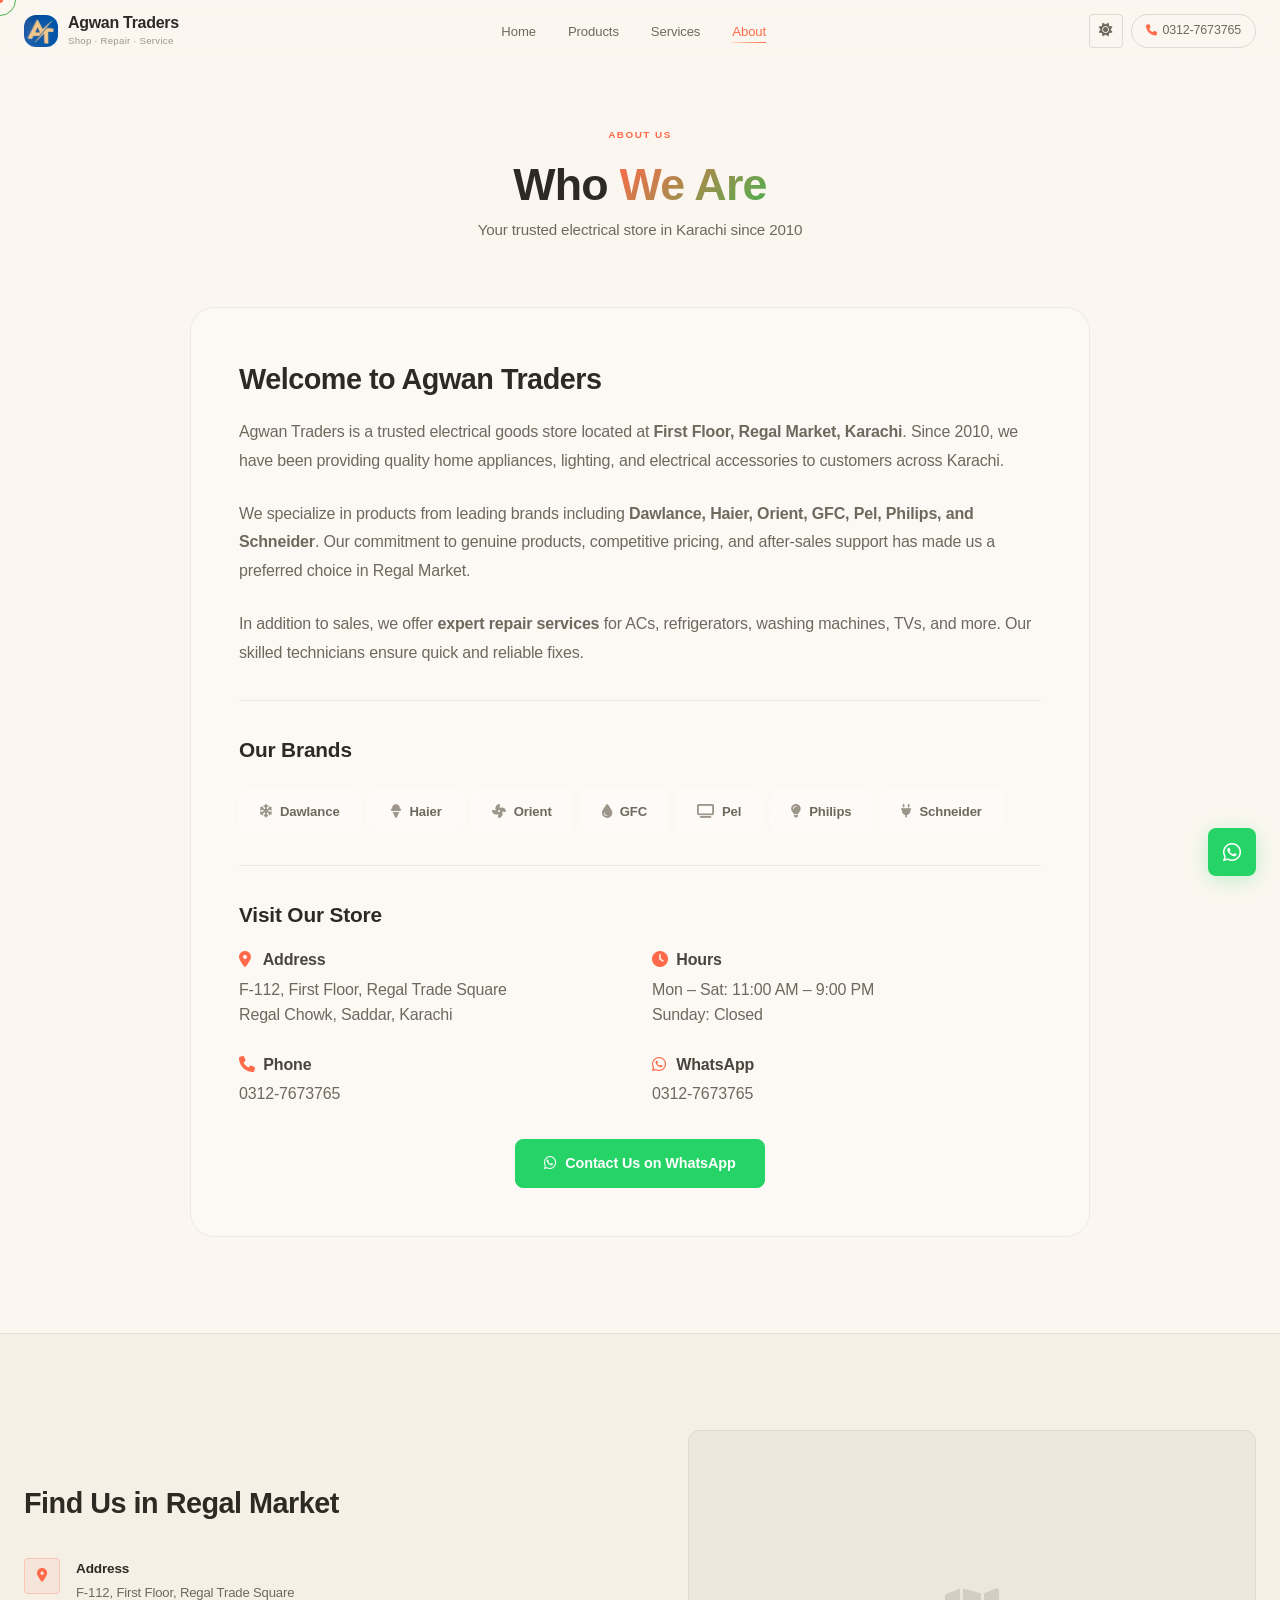
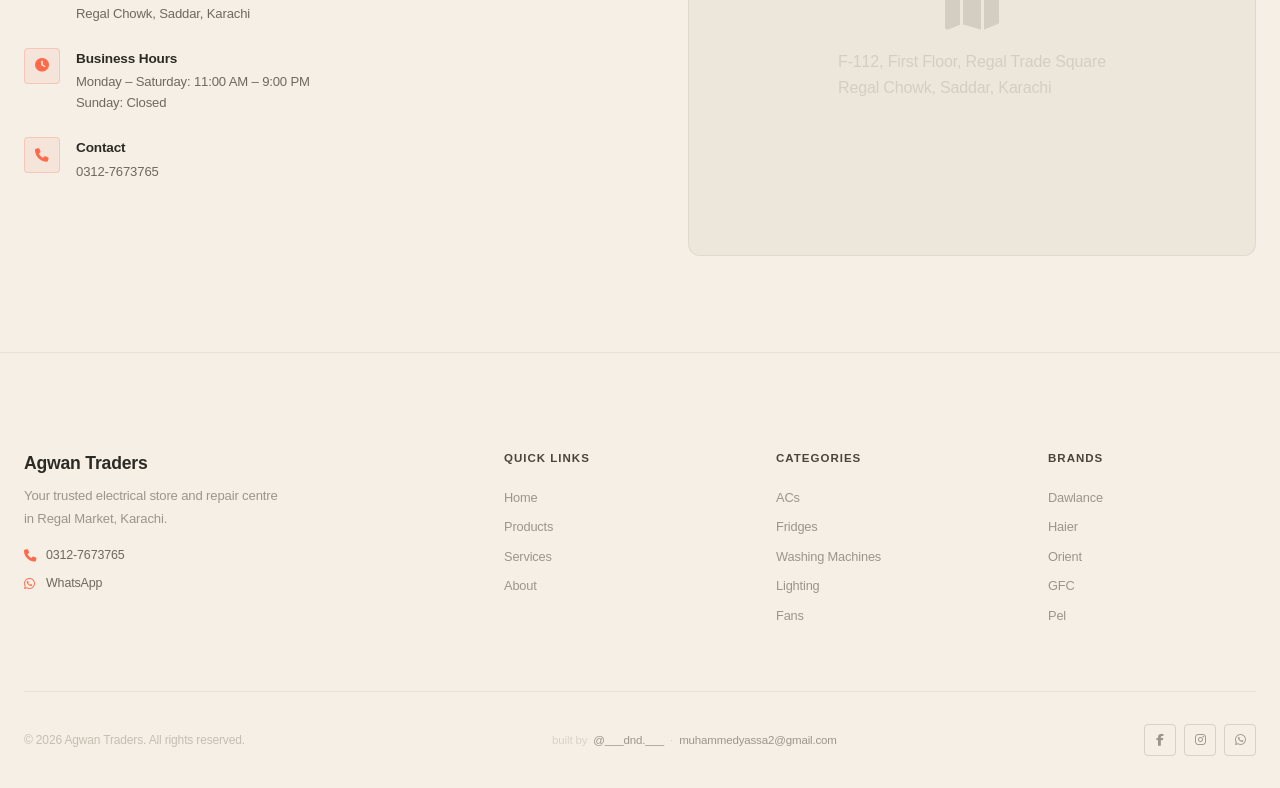
<file: Page/about.html>
<!DOCTYPE html>
<html lang="en" data-theme="light">
<head>
    <meta charset="UTF-8" />
    <meta name="viewport" content="width=device-width, initial-scale=1.0" />
    <title>About · Agwan Traders</title>
    <meta name="description" content="Learn about Agwan Traders – your trusted electrical store and repair centre in Regal Market, Karachi since 2010." />
    <link rel="icon" href="../assets/3fec887c-cd7c-462d-b9c3-3f077893ac58.jpg">
    <link rel="stylesheet" href="https://cdnjs.cloudflare.com/ajax/libs/font-awesome/6.5.0/css/all.min.css" />
    <link rel="stylesheet" href="../styles/style.css" />
    <style>
        .about-card {
            background: var(--bg-card);
            border: 1px solid var(--b-lo);
            border-radius: var(--r-xl);
            padding: var(--s-2xl);
            max-width: 900px;
            margin: 0 auto;
        }
        .about-brands {
            display: flex; flex-wrap: wrap; gap: var(--s-sm);
            margin: var(--s-lg) 0;
        }
        .about-divider { border: none; border-top: 1px solid var(--b-lo); margin: var(--s-xl) 0; }
        .visit-grid {
            display: grid; grid-template-columns: 1fr 1fr;
            gap: var(--s-lg);
        }
        @media (max-width: 600px) {
            .visit-grid { grid-template-columns: 1fr; }
        }
    </style>
</head>
<body>

    <div class="cursor-dot" id="cursorDot"></div>
    <div class="cursor-ring" id="cursorRing"></div>
    <div id="scrollProgress"></div>

    <nav class="navbar" id="navbar">
        <div class="container">
            <a href="../home.html" class="nav-brand">
                <div class="brand-icon"><img src="../assets/3fec887c-cd7c-462d-b9c3-3f077893ac58.jpg"></div>
                <div class="brand-text">
                    <h1>Agwan Traders</h1>
                    <span>Shop · Repair · Service</span>
                </div>
            </a>
            <ul class="nav-links" id="navLinks">
                <li><a href="../home.html">Home</a></li>
                <li><a href="products.html">Products</a></li>
                <li><a href="services.html">Services</a></li>
                <li><a href="about.html" class="active">About</a></li>
            </ul>
            <div class="nav-actions">
                <button class="theme-toggle" id="themeToggle" aria-label="Toggle theme">
                    <i class="fas fa-moon"></i><i class="fas fa-sun"></i>
                </button>
                <a href="tel:+923127673765" class="phone-number">
                    <i class="fas fa-phone"></i><span>0312-7673765</span>
                </a>
                <button class="nav-toggle" id="navToggle" aria-label="Toggle navigation">
                    <span></span><span></span><span></span>
                </button>
            </div>
        </div>
    </nav>

    <section style="padding: 120px 0 var(--s-4xl);">
        <div class="container">
            <div class="section-header reveal">
                <span class="label">About Us</span>
                <h2>Who <span class="highlight">We Are</span></h2>
                <p>Your trusted electrical store in Karachi since 2010</p>
            </div>

            <div class="about-card reveal">
                <h3 style="font-family: var(--f-head); font-size: 1.8rem; font-weight: 800; color: var(--t-100); margin-bottom: var(--s-md); letter-spacing: -0.5px;">
                    Welcome to Agwan Traders
                </h3>
                <p style="color: var(--t-300); line-height: 1.8; margin-bottom: var(--s-lg);">
                    Agwan Traders is a trusted electrical goods store located at <strong>First Floor, Regal Market, Karachi</strong>. Since 2010, we have been providing quality home appliances, lighting, and electrical accessories to customers across Karachi.
                </p>
                <p style="color: var(--t-300); line-height: 1.8; margin-bottom: var(--s-lg);">
                    We specialize in products from leading brands including <strong>Dawlance, Haier, Orient, GFC, Pel, Philips, and Schneider</strong>. Our commitment to genuine products, competitive pricing, and after‑sales support has made us a preferred choice in Regal Market.
                </p>
                <p style="color: var(--t-300); line-height: 1.8; margin-bottom: var(--s-lg);">
                    In addition to sales, we offer <strong>expert repair services</strong> for ACs, refrigerators, washing machines, TVs, and more. Our skilled technicians ensure quick and reliable fixes.
                </p>

                <hr class="about-divider" />

                <h4 style="font-family: var(--f-head); font-size: 1.3rem; font-weight: 700; margin-bottom: var(--s-md); color: var(--t-100);">
                    Our Brands
                </h4>
                <div class="about-brands">
                    <span class="brand-pill"><i class="fas fa-snowflake"></i> Dawlance</span>
                    <span class="brand-pill"><i class="fas fa-ice-cream"></i> Haier</span>
                    <span class="brand-pill"><i class="fas fa-fan"></i> Orient</span>
                    <span class="brand-pill"><i class="fas fa-tint"></i> GFC</span>
                    <span class="brand-pill"><i class="fas fa-tv"></i> Pel</span>
                    <span class="brand-pill"><i class="fas fa-lightbulb"></i> Philips</span>
                    <span class="brand-pill"><i class="fas fa-plug"></i> Schneider</span>
                </div>

                <hr class="about-divider" />

                <h4 style="font-family: var(--f-head); font-size: 1.3rem; font-weight: 700; margin-bottom: var(--s-md); color: var(--t-100);">
                    Visit Our Store
                </h4>
                <div class="visit-grid">
                    <div>
                        <p style="font-weight: 600; color: var(--t-200); margin-bottom: var(--s-xs);">
                            <i class="fas fa-location-dot" style="color: var(--accent); width: 20px;"></i> Address
                        </p>
                        <p style="color: var(--t-300);">F-112, First Floor, Regal Trade Square<br>Regal Chowk, Saddar, Karachi</p>
                    </div>
                    <div>
                        <p style="font-weight: 600; color: var(--t-200); margin-bottom: var(--s-xs);">
                            <i class="fas fa-clock" style="color: var(--accent); width: 20px;"></i> Hours
                        </p>
                        <p style="color: var(--t-300);">Mon – Sat: 11:00 AM – 9:00 PM<br />Sunday: Closed</p>
                    </div>
                    <div>
                        <p style="font-weight: 600; color: var(--t-200); margin-bottom: var(--s-xs);">
                            <i class="fas fa-phone" style="color: var(--accent); width: 20px;"></i> Phone
                        </p>
                        <p style="color: var(--t-300);">0312-7673765</p>
                    </div>
                    <div>
                        <p style="font-weight: 600; color: var(--t-200); margin-bottom: var(--s-xs);">
                            <i class="fab fa-whatsapp" style="color: var(--accent); width: 20px;"></i> WhatsApp
                        </p>
                        <p style="color: var(--t-300);">0312-7673765</p>
                    </div>
                </div>

                <div style="margin-top: var(--s-xl); text-align: center;">
                    <a href="https://wa.me/923127673765" class="btn btn-whatsapp btn-lg">
                        <i class="fab fa-whatsapp"></i> Contact Us on WhatsApp
                    </a>
                </div>
            </div>
        </div>
    </section>

    <section class="store-info">
        <div class="container">
            <div class="store-info-grid">
                <div>
                    <h2>Find Us in Regal Market</h2>
                    <div class="info-item">
                        <div class="info-icon"><i class="fas fa-location-dot"></i></div>
                        <div class="info-text"><h4>Address</h4><p>F-112, First Floor, Regal Trade Square<br>Regal Chowk, Saddar, Karachi</p></div>
                    </div>
                    <div class="info-item">
                        <div class="info-icon"><i class="fas fa-clock"></i></div>
                        <div class="info-text"><h4>Business Hours</h4><p>Monday – Saturday: 11:00 AM – 9:00 PM<br />Sunday: Closed</p></div>
                    </div>
                    <div class="info-item">
                        <div class="info-icon"><i class="fas fa-phone"></i></div>
                        <div class="info-text"><h4>Contact</h4><p>0312-7673765</p></div>
                    </div>
                </div>
                <div class="store-map">
                    <div class="map-placeholder">
                        <i class="fas fa-map" style="font-size: 3rem; opacity: 0.3;"></i>
                        <span style="opacity: 0.3;">F-112, First Floor, Regal Trade Square<br>Regal Chowk, Saddar, Karachi</span>
                    </div>
                </div>
            </div>
        </div>
    </section>

    <footer class="footer">
        <div class="container">
            <div class="footer-grid">
                <div class="footer-brand">
                    <h3>Agwan Traders</h3>
                    <p>Your trusted electrical store and repair centre in Regal Market, Karachi.</p>
                    <div class="footer-contact">
                        <a href="tel:+923127673765"><i class="fas fa-phone"></i> 0312-7673765</a>
                        <a href="https://wa.me/923127673765"><i class="fab fa-whatsapp"></i> WhatsApp</a>
                    </div>
                </div>
                <div>
                    <h4>Quick Links</h4>
                    <ul>
                        <li><a href="../home.html">Home</a></li>
                        <li><a href="products.html">Products</a></li>
                        <li><a href="services.html">Services</a></li>
                        <li><a href="about.html">About</a></li>
                    </ul>
                </div>
                <div>
                    <h4>Categories</h4>
                    <ul>
                        <li><a href="products.html?filter=ac">ACs</a></li>
                        <li><a href="products.html?filter=fridge">Fridges</a></li>
                        <li><a href="products.html?filter=washing">Washing Machines</a></li>
                        <li><a href="products.html?filter=lighting">Lighting</a></li>
                        <li><a href="products.html?filter=fans">Fans</a></li>
                    </ul>
                </div>
                <div>
                    <h4>Brands</h4>
                    <ul>
                        <li><a href="products.html">Dawlance</a></li>
                        <li><a href="products.html">Haier</a></li>
                        <li><a href="products.html">Orient</a></li>
                        <li><a href="products.html">GFC</a></li>
                        <li><a href="products.html">Pel</a></li>
                    </ul>
                </div>
            </div>
            <div class="footer-bottom">
                <p>&copy; 2026 Agwan Traders. All rights reserved.</p>
                <div class="footer-credits">
                    <span>built by</span>
                    <a href="https://instagram.com/___dnd.___" target="_blank" rel="noopener">@___dnd.___</a>
                    <span class="credit-dot">·</span>
                    <a href="mailto:muhammedyassa2@gmail.com">muhammedyassa2@gmail.com</a>
                </div>
                <div class="social-links">
                    <a href="#" aria-label="Facebook"><i class="fab fa-facebook-f"></i></a>
                    <a href="#" aria-label="Instagram"><i class="fab fa-instagram"></i></a>
                    <a href="https://wa.me/923127673765" aria-label="WhatsApp"><i class="fab fa-whatsapp"></i></a>
                </div>
            </div>
        </div>
    </footer>

    <a href="https://wa.me/923127673765" class="whatsapp-float" aria-label="Chat on WhatsApp">
        <i class="fab fa-whatsapp"></i>
    </a>
    <button class="back-to-top" id="backToTop" aria-label="Back to top">
        <i class="fas fa-arrow-up"></i>
    </button>

    <script src="../scripts/script.js"></script>
</body>
</html>
</file>
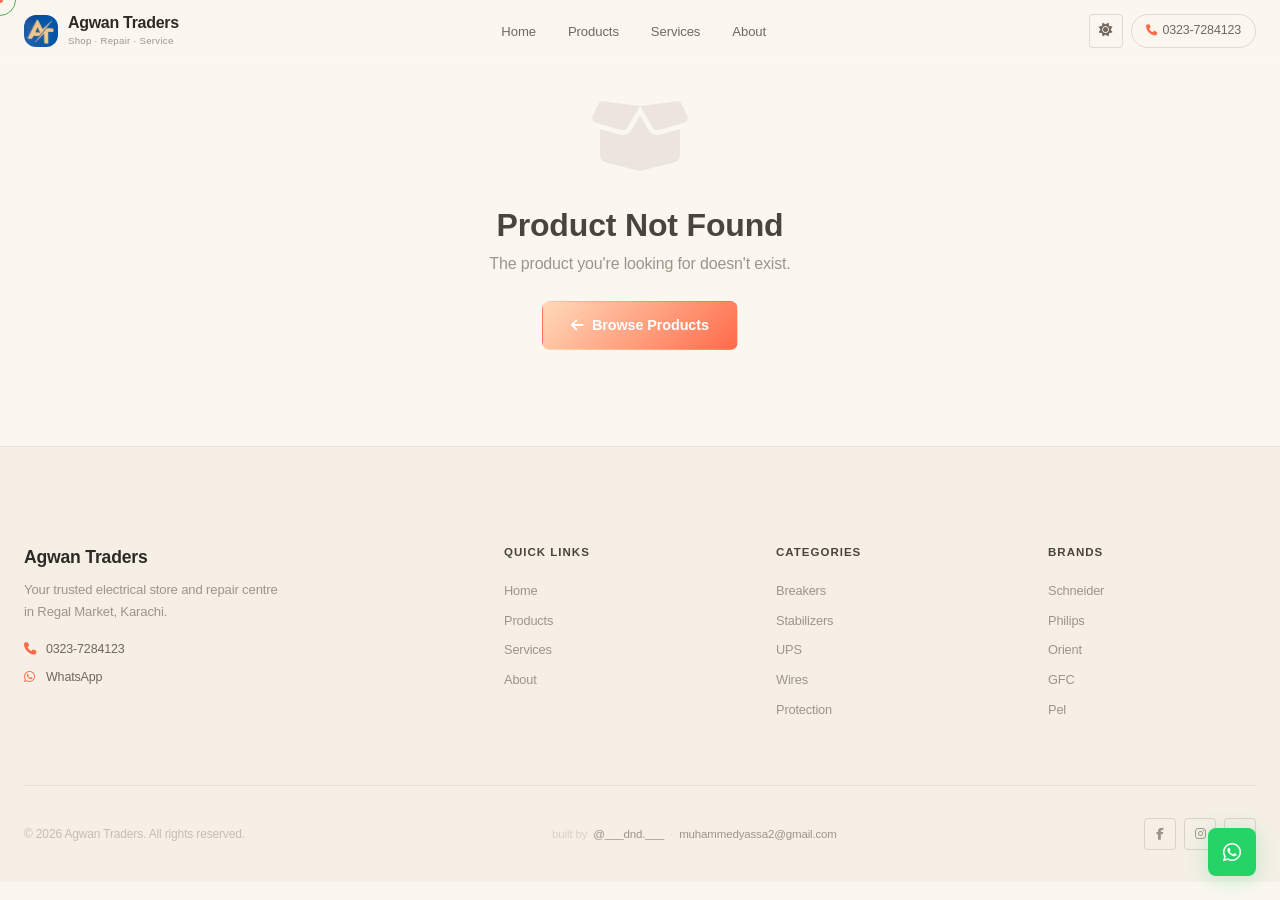
<file: Page/product-info.html>
<!DOCTYPE html>
<html lang="en" data-theme="light">
<head>
    <meta charset="UTF-8" />
    <meta name="viewport" content="width=device-width, initial-scale=1.0" />
    <title>Product Details · Agwan Traders</title>
    <link rel="icon" href="../assets/3fec887c-cd7c-462d-b9c3-3f077893ac58.jpg">
    <link rel="stylesheet" href="https://cdnjs.cloudflare.com/ajax/libs/font-awesome/6.5.0/css/all.min.css" />
    <link rel="stylesheet" href="../styles/style.css" />
    <style>
        .product-detail { padding: 120px 0 var(--s-4xl); }
        .product-detail-grid {
            display: grid;
            grid-template-columns: 1fr 1fr;
            gap: var(--s-4xl);
            align-items: start;
        }
        .product-gallery-main {
            background: var(--bg-card);
            border: 1px solid var(--b-lo);
            border-radius: var(--r-lg);
            aspect-ratio: 4/3;
            display: flex;
            align-items: center;
            justify-content: center;
            position: relative;
            overflow: hidden;
        }
        .product-gallery-main img {
            width: 100%;
            height: 100%;
            object-fit: contain;
            padding: 20px;
        }
        .product-badge {
            position: absolute;
            top: 10px;
            left: 10px;
            z-index: 2;
        }
        .product-gallery-thumbs {
            display: flex;
            gap: var(--s-sm);
            margin-top: var(--s-md);
        }
        .gallery-thumb {
            width: 72px;
            height: 54px;
            background: var(--bg-card);
            border: 1px solid var(--b-lo);
            border-radius: var(--r-sm);
            overflow: hidden;
            cursor: pointer;
            transition: all var(--dur-fast);
        }
        .gallery-thumb:hover, .gallery-thumb.active { border-color: var(--accent); }
        .gallery-thumb img { width: 100%; height: 100%; object-fit: cover; }
        .product-info-detail h2 {
            font-family: var(--f-head);
            font-size: 2rem;
            font-weight: 800;
            color: var(--t-100);
            letter-spacing: -0.8px;
            margin-bottom: var(--s-xs);
        }
        .product-price-large {
            font-family: var(--f-head);
            font-size: 2.2rem;
            font-weight: 800;
            color: var(--t-100);
            margin: var(--s-md) 0;
            letter-spacing: -0.5px;
        }
        .product-price-large small { font-size: 0.75rem; color: var(--t-400); font-weight: 400; }
        .specs-grid-detail {
            display: grid;
            grid-template-columns: 1fr 1fr;
            gap: var(--s-sm);
            margin: var(--s-lg) 0;
        }
        .spec-item-detail {
            display: flex;
            align-items: flex-start;
            gap: var(--s-sm);
            padding: var(--s-sm);
            background: rgba(255,255,255,0.015);
            border: 1px solid var(--b-lo);
            border-radius: var(--r-sm);
        }
        .spec-item-detail i { color: var(--accent); width: 14px; margin-top: 2px; flex-shrink: 0; }
        .spec-item-detail .spec-label {
            font-size: 0.58rem;
            text-transform: uppercase;
            letter-spacing: 0.8px;
            color: var(--t-400);
            margin-bottom: 1px;
        }
        .spec-item-detail .spec-value { font-size: 0.8rem; font-weight: 600; color: var(--t-200); }
        .condition-box {
            background: var(--accent-dim);
            border: 1px solid var(--b-accent);
            border-radius: var(--r-md);
            padding: var(--s-md);
            margin: var(--s-lg) 0;
            font-size: 0.82rem;
            color: var(--t-200);
            display: flex;
            align-items: center;
            gap: var(--s-sm);
        }
        .condition-box i { color: var(--accent); font-size: 1rem; }
        .not-found { padding: var(--s-4xl) 0; text-align: center; }
        .badge-new { background: rgba(76,175,80,0.12); color: #4CAF50; border: 1px solid rgba(76,175,80,0.2); }
        .badge-used { background: rgba(255,107,74,0.1); color: #FF6B4A; border: 1px solid rgba(255,107,74,0.15); }
        .badge-refurbished { background: rgba(255,218,185,0.12); color: #D48C6A; border: 1px solid rgba(255,218,185,0.2); }
        @media (max-width: 1024px) {
            .product-detail-grid { grid-template-columns: 1fr; }
        }
        @media (max-width: 600px) {
            .specs-grid-detail { grid-template-columns: 1fr; }
        }
    </style>
</head>
<body>

    <div class="cursor-dot" id="cursorDot"></div>
    <div class="cursor-ring" id="cursorRing"></div>
    <div id="scrollProgress"></div>
    <canvas id="particleCanvas"></canvas>

    <nav class="navbar" id="navbar">
        <div class="container">
            <a href="../home.html" class="nav-brand">
                <div class="brand-icon"><img src="../assets/3fec887c-cd7c-462d-b9c3-3f077893ac58.jpg"></div>
                <div class="brand-text">
                    <h1>Agwan Traders</h1>
                    <span>Shop · Repair · Service</span>
                </div>
            </a>
            <ul class="nav-links" id="navLinks">
                <li><a href="../home.html">Home</a></li>
                <li><a href="products.html">Products</a></li>
                <li><a href="services.html">Services</a></li>
                <li><a href="about.html">About</a></li>
            </ul>
            <div class="nav-actions">
                <button class="theme-toggle" id="themeToggle" aria-label="Toggle theme">
                    <i class="fas fa-moon"></i><i class="fas fa-sun"></i>
                </button>
                <a href="tel:+923237284123" class="phone-number">
                    <i class="fas fa-phone"></i><span>0323-7284123</span>
                </a>
                <button class="nav-toggle" id="navToggle" aria-label="Toggle navigation">
                    <span></span><span></span><span></span>
                </button>
            </div>
        </div>
    </nav>

    <main id="productDetail"></main>

    <footer class="footer">
        <div class="container">
            <div class="footer-grid">
                <div class="footer-brand">
                    <h3>Agwan Traders</h3>
                    <p>Your trusted electrical store and repair centre in Regal Market, Karachi.</p>
                    <div class="footer-contact">
                        <a href="tel:+923237284123"><i class="fas fa-phone"></i> 0323-7284123</a>
                        <a href="https://wa.me/923237284123"><i class="fab fa-whatsapp"></i> WhatsApp</a>
                    </div>
                </div>
                <div>
                    <h4>Quick Links</h4>
                    <ul>
                        <li><a href="../home.html">Home</a></li>
                        <li><a href="products.html">Products</a></li>
                        <li><a href="services.html">Services</a></li>
                        <li><a href="about.html">About</a></li>
                    </ul>
                </div>
                <div>
                    <h4>Categories</h4>
                    <ul>
                        <li><a href="products.html?filter=breakers">Breakers</a></li>
                        <li><a href="products.html?filter=stabilizers">Stabilizers</a></li>
                        <li><a href="products.html?filter=ups">UPS</a></li>
                        <li><a href="products.html?filter=wires">Wires</a></li>
                        <li><a href="products.html?filter=protection">Protection</a></li>
                    </ul>
                </div>
                <div>
                    <h4>Brands</h4>
                    <ul>
                        <li><a href="products.html">Schneider</a></li>
                        <li><a href="products.html">Philips</a></li>
                        <li><a href="products.html">Orient</a></li>
                        <li><a href="products.html">GFC</a></li>
                        <li><a href="products.html">Pel</a></li>
                    </ul>
                </div>
            </div>
            <div class="footer-bottom">
                <p>&copy; 2026 Agwan Traders. All rights reserved.</p>
                <div class="footer-credits">
                    <span>built by</span>
                    <a href="https://instagram.com/___dnd.___" target="_blank" rel="noopener">@___dnd.___</a>
                    <span class="credit-dot">·</span>
                    <a href="mailto:muhammedyassa2@gmail.com">muhammedyassa2@gmail.com</a>
                </div>
                <div class="social-links">
                    <a href="#" aria-label="Facebook"><i class="fab fa-facebook-f"></i></a>
                    <a href="#" aria-label="Instagram"><i class="fab fa-instagram"></i></a>
                    <a href="https://wa.me/923237284123" aria-label="WhatsApp"><i class="fab fa-whatsapp"></i></a>
                </div>
            </div>
        </div>
    </footer>

    <a href="https://wa.me/923237284123" class="whatsapp-float" aria-label="Chat on WhatsApp">
        <i class="fab fa-whatsapp"></i>
    </a>
    <button class="back-to-top" id="backToTop" aria-label="Back to top">
        <i class="fas fa-arrow-up"></i>
    </button>

    <script src="../scripts/script.js"></script>
</body>
</html>
</file>
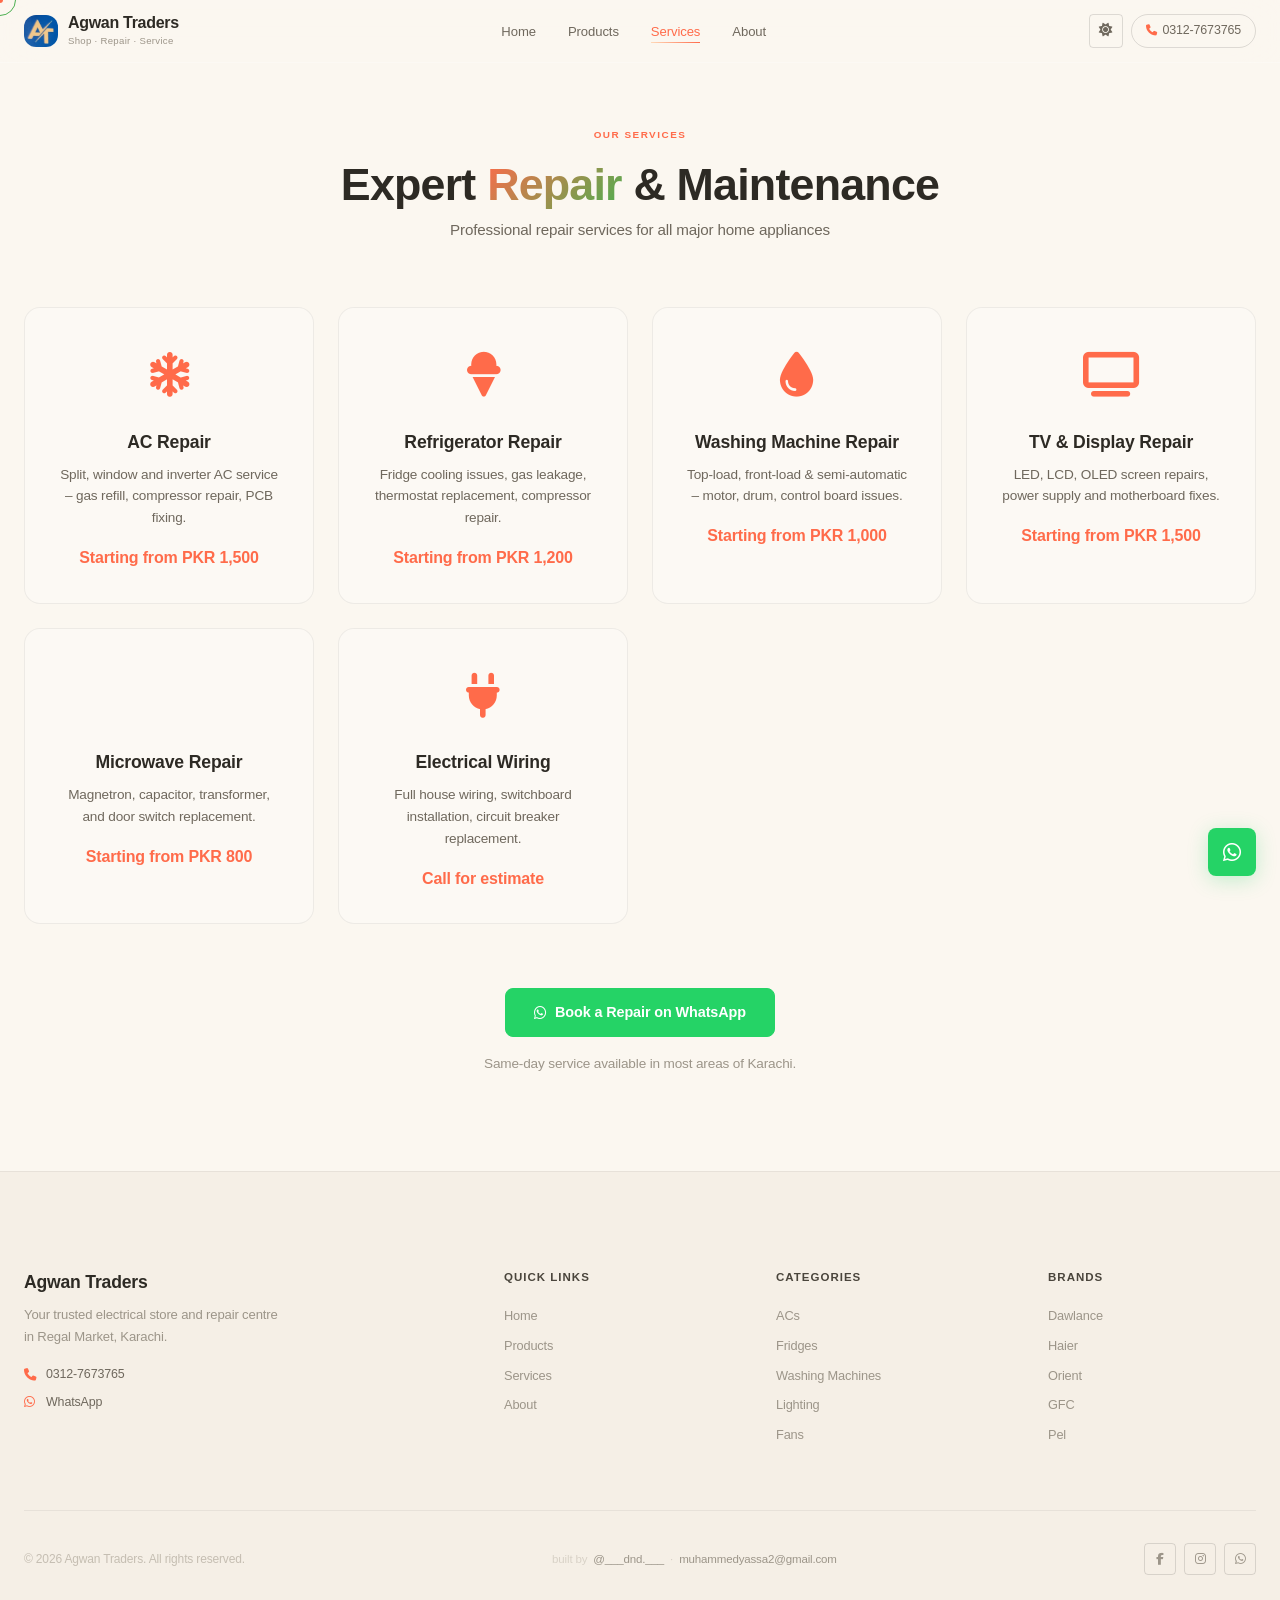
<file: Page/services.html>
<!DOCTYPE html>
<html lang="en" data-theme="light">
<head>
    <meta charset="UTF-8" />
    <meta name="viewport" content="width=device-width, initial-scale=1.0" />
    <title>Repair Services · Agwan Traders</title>
    <meta name="description" content="Expert repair services for ACs, refrigerators, washing machines, TVs and more in Karachi." />
    <link rel="icon" href="../assets/3fec887c-cd7c-462d-b9c3-3f077893ac58.jpg">
    <link rel="stylesheet" href="https://cdnjs.cloudflare.com/ajax/libs/font-awesome/6.5.0/css/all.min.css" />
    <link rel="stylesheet" href="../styles/style.css" />
    <style>
        .service-grid {
            display: grid;
            grid-template-columns: repeat(auto-fill, minmax(240px, 1fr));
            gap: var(--s-lg);
            margin-top: var(--s-2xl);
        }
        .service-card {
            background: var(--bg-card);
            border: 1px solid var(--b-lo);
            border-radius: var(--r-lg);
            padding: var(--s-xl);
            text-align: center;
            transition: all var(--dur-med) var(--ease-out);
        }
        .service-card:hover {
            border-color: var(--b-mid);
            transform: translateY(-4px);
            box-shadow: var(--sh-md);
        }
        .service-icon {
            font-size: 2.8rem;
            color: var(--accent);
            margin-bottom: var(--s-md);
            display: block;
        }
        .service-card h3 {
            font-family: var(--f-head);
            font-size: 1.1rem;
            font-weight: 700;
            color: var(--t-100);
            margin-bottom: var(--s-sm);
        }
        .service-card p {
            font-size: 0.85rem;
            color: var(--t-300);
            line-height: 1.6;
        }
        .service-card .service-price {
            margin-top: var(--s-md);
            font-weight: 600;
            color: var(--accent);
        }
    </style>
</head>
<body>

    <div class="cursor-dot" id="cursorDot"></div>
    <div class="cursor-ring" id="cursorRing"></div>
    <div id="scrollProgress"></div>

    <nav class="navbar" id="navbar">
        <div class="container">
            <a href="../home.html" class="nav-brand">
                <div class="brand-icon"><img src="../assets/3fec887c-cd7c-462d-b9c3-3f077893ac58.jpg"></div>
                <div class="brand-text">
                    <h1>Agwan Traders</h1>
                    <span>Shop · Repair · Service</span>
                </div>
            </a>
            <ul class="nav-links" id="navLinks">
                <li><a href="../home.html">Home</a></li>
                <li><a href="products.html">Products</a></li>
                <li><a href="services.html" class="active">Services</a></li>
                <li><a href="about.html">About</a></li>
            </ul>
            <div class="nav-actions">
                <button class="theme-toggle" id="themeToggle" aria-label="Toggle theme">
                    <i class="fas fa-moon"></i><i class="fas fa-sun"></i>
                </button>
                <a href="tel:+923127673765" class="phone-number">
                    <i class="fas fa-phone"></i><span>0312-7673765</span>
                </a>
                <button class="nav-toggle" id="navToggle" aria-label="Toggle navigation">
                    <span></span><span></span><span></span>
                </button>
            </div>
        </div>
    </nav>

    <section class="featured-products" style="padding-top: 120px;">
        <div class="container">
            <div class="section-header">
                <span class="label">Our Services</span>
                <h2>Expert <span class="highlight">Repair</span> &amp; Maintenance</h2>
                <p>Professional repair services for all major home appliances</p>
            </div>

            <div class="service-grid">
                <div class="service-card reveal">
                    <span class="service-icon"><i class="fas fa-snowflake"></i></span>
                    <h3>AC Repair</h3>
                    <p>Split, window and inverter AC service – gas refill, compressor repair, PCB fixing.</p>
                    <div class="service-price">Starting from PKR 1,500</div>
                </div>
                <div class="service-card reveal reveal-delay-1">
                    <span class="service-icon"><i class="fas fa-ice-cream"></i></span>
                    <h3>Refrigerator Repair</h3>
                    <p>Fridge cooling issues, gas leakage, thermostat replacement, compressor repair.</p>
                    <div class="service-price">Starting from PKR 1,200</div>
                </div>
                <div class="service-card reveal reveal-delay-2">
                    <span class="service-icon"><i class="fas fa-tint"></i></span>
                    <h3>Washing Machine Repair</h3>
                    <p>Top‑load, front‑load & semi‑automatic – motor, drum, control board issues.</p>
                    <div class="service-price">Starting from PKR 1,000</div>
                </div>
                <div class="service-card reveal reveal-delay-3">
                    <span class="service-icon"><i class="fas fa-tv"></i></span>
                    <h3>TV &amp; Display Repair</h3>
                    <p>LED, LCD, OLED screen repairs, power supply and motherboard fixes.</p>
                    <div class="service-price">Starting from PKR 1,500</div>
                </div>
                <div class="service-card reveal reveal-delay-4">
                    <span class="service-icon"><i class="fas fa-micro"></i></span>
                    <h3>Microwave Repair</h3>
                    <p>Magnetron, capacitor, transformer, and door switch replacement.</p>
                    <div class="service-price">Starting from PKR 800</div>
                </div>
                <div class="service-card reveal">
                    <span class="service-icon"><i class="fas fa-plug"></i></span>
                    <h3>Electrical Wiring</h3>
                    <p>Full house wiring, switchboard installation, circuit breaker replacement.</p>
                    <div class="service-price">Call for estimate</div>
                </div>
            </div>

            <div style="text-align: center; margin-top: var(--s-3xl);">
                <a href="https://wa.me/923127673765" class="btn btn-whatsapp btn-lg">
                    <i class="fab fa-whatsapp"></i> Book a Repair on WhatsApp
                </a>
                <p style="color: var(--t-400); margin-top: var(--s-md); font-size: 0.85rem;">
                    Same‑day service available in most areas of Karachi.
                </p>
            </div>
        </div>
    </section>

    <footer class="footer">
        <div class="container">
            <div class="footer-grid">
                <div class="footer-brand">
                    <h3>Agwan Traders</h3>
                    <p>Your trusted electrical store and repair centre in Regal Market, Karachi.</p>
                    <div class="footer-contact">
                        <a href="tel:+923127673765"><i class="fas fa-phone"></i> 0312-7673765</a>
                        <a href="https://wa.me/923127673765"><i class="fab fa-whatsapp"></i> WhatsApp</a>
                    </div>
                </div>
                <div>
                    <h4>Quick Links</h4>
                    <ul>
                        <li><a href="../home.html">Home</a></li>
                        <li><a href="products.html">Products</a></li>
                        <li><a href="services.html">Services</a></li>
                        <li><a href="about.html">About</a></li>
                    </ul>
                </div>
                <div>
                    <h4>Categories</h4>
                    <ul>
                        <li><a href="products.html?filter=ac">ACs</a></li>
                        <li><a href="products.html?filter=fridge">Fridges</a></li>
                        <li><a href="products.html?filter=washing">Washing Machines</a></li>
                        <li><a href="products.html?filter=lighting">Lighting</a></li>
                        <li><a href="products.html?filter=fans">Fans</a></li>
                    </ul>
                </div>
                <div>
                    <h4>Brands</h4>
                    <ul>
                        <li><a href="products.html">Dawlance</a></li>
                        <li><a href="products.html">Haier</a></li>
                        <li><a href="products.html">Orient</a></li>
                        <li><a href="products.html">GFC</a></li>
                        <li><a href="products.html">Pel</a></li>
                    </ul>
                </div>
            </div>
            <div class="footer-bottom">
                <p>&copy; 2026 Agwan Traders. All rights reserved.</p>
                <div class="footer-credits">
                    <span>built by</span>
                    <a href="https://instagram.com/___dnd.___" target="_blank" rel="noopener">@___dnd.___</a>
                    <span class="credit-dot">·</span>
                    <a href="mailto:muhammedyassa2@gmail.com">muhammedyassa2@gmail.com</a>
                </div>
                <div class="social-links">
                    <a href="#" aria-label="Facebook"><i class="fab fa-facebook-f"></i></a>
                    <a href="#" aria-label="Instagram"><i class="fab fa-instagram"></i></a>
                    <a href="https://wa.me/923127673765" aria-label="WhatsApp"><i class="fab fa-whatsapp"></i></a>
                </div>
            </div>
        </div>
    </footer>

    <a href="https://wa.me/923127673765" class="whatsapp-float" aria-label="Chat on WhatsApp">
        <i class="fab fa-whatsapp"></i>
    </a>
    <button class="back-to-top" id="backToTop" aria-label="Back to top">
        <i class="fas fa-arrow-up"></i>
    </button>

    <script src="../scripts/script.js"></script>
</body>
</html>
</file>
<file: styles/style.css>
/* ═══════════════════════════════════════════════════════
   AGWAN TRADERS · Peach × Green Gradient · iOS System Font
   Fancy Glass-morphism + Animated Backgrounds
   ═══════════════════════════════════════════════════════ */

/* ─── RESET ─── */
*, *::before, *::after { margin: 0; padding: 0; box-sizing: border-box; }
html { scroll-behavior: smooth; -webkit-font-smoothing: antialiased; -moz-osx-font-smoothing: grayscale; }
img { max-width: 100%; display: block; }
a { text-decoration: none; color: inherit; }
ul { list-style: none; }
button { cursor: none; font-family: inherit; border: none; background: none; }
a, .btn, .category-card, .product-card, .filter-btn, .brand-pill, .nav-toggle, .theme-toggle,
.img-action-btn, .gallery-thumb, .whatsapp-float, .back-to-top, .social-links a, input, select, textarea {
    cursor: none;
}

/* ─── CUSTOM CURSOR ─── */
* { cursor: none !important; }
@media (max-width: 768px) {
    * { cursor: auto !important; }
    .cursor-dot, .cursor-ring { display: none !important; }
}
@media (prefers-reduced-motion: reduce) {
    * { cursor: auto !important; }
    .cursor-dot, .cursor-ring { display: none !important; }
}

.cursor-dot {
    width: 6px; height: 6px;
    background: #FF6B4A;
    border-radius: 50%;
    position: fixed; top: 0; left: 0;
    z-index: 10000; pointer-events: none;
    transform: translate(-50%, -50%);
    transition: width 0.2s, height 0.2s, background 0.2s;
}
.cursor-ring {
    width: 32px; height: 32px;
    border: 1px solid #4CAF50;
    border-radius: 50%;
    position: fixed; top: 0; left: 0;
    z-index: 9999; pointer-events: none;
    transform: translate(-50%, -50%);
    transition: width 0.25s, height 0.25s, border-color 0.25s, opacity 0.25s;
}
.cursor-ring.hover {
    width: 48px; height: 48px;
    border-color: #FFDAB9;
    opacity: 0.6;
}
.cursor-dot.hover {
    width: 10px; height: 10px;
    background: #FFDAB9;
}

/* ─── PARTICLE CANVAS ─── */
#particleCanvas {
    position: fixed;
    top: 0;
    left: 0;
    width: 100%;
    height: 100%;
    z-index: -1;
    pointer-events: none;
}

/* ─── TOKENS ─── */
:root {
    --accent: #FF6B4A;
    --accent-light: #FFDAB9;
    --accent-dim: rgba(255,107,74,0.08);
    --accent-grad: linear-gradient(135deg, #FFDAB9, #FF6B4A);
    --green: #4CAF50;
    --green-dim: rgba(76,175,80,0.08);

    --bg-00: #FBF7F0;
    --bg-01: #F5EFE6;
    --bg-02: #EDE6DB;
    --bg-03: #E0D6C8;
    --bg-card: rgba(255,255,255,0.25);
    --bg-card-h: rgba(255,255,255,0.4);
    --glass-border: rgba(255,255,255,0.3);

    --t-100: #2D2A24;
    --t-200: #4A453C;
    --t-300: #6F685D;
    --t-400: #9C9589;
    --t-500: #C5BEB2;

    --b-lo: rgba(0,0,0,0.06);
    --b-mid: rgba(0,0,0,0.12);
    --b-hi: rgba(0,0,0,0.20);
    --b-accent: rgba(255,107,74,0.25);

    --sh-xs: 0 1px 3px rgba(0,0,0,0.04);
    --sh-sm: 0 2px 8px rgba(0,0,0,0.06);
    --sh-md: 0 8px 32px rgba(0,0,0,0.08);
    --sh-lg: 0 16px 64px rgba(0,0,0,0.12);

    --r-xs: 4px;
    --r-sm: 8px;
    --r-md: 12px;
    --r-lg: 16px;
    --r-xl: 24px;
    --r-full: 9999px;

    --s-xs: 4px;
    --s-sm: 8px;
    --s-md: 16px;
    --s-lg: 24px;
    --s-xl: 32px;
    --s-2xl: 48px;
    --s-3xl: 64px;
    --s-4xl: 96px;

    --f-body: -apple-system, BlinkMacSystemFont, "Segoe UI", Roboto, Helvetica, Arial, sans-serif;
    --f-head: -apple-system, BlinkMacSystemFont, "Segoe UI", Roboto, Helvetica, Arial, sans-serif;

    --ease-out: cubic-bezier(0.16, 1, 0.3, 1);
    --ease-std: cubic-bezier(0.4, 0, 0.2, 1);
    --dur-fast: 0.15s;
    --dur-med: 0.25s;
    --dur-slow: 0.4s;

    --max-w: 1280px;
}

[data-theme="dark"] {
    --bg-00: #1A1714;
    --bg-01: #231F1B;
    --bg-02: #2D2924;
    --bg-03: #3A3530;
    --bg-card: rgba(255,255,255,0.06);
    --bg-card-h: rgba(255,255,255,0.12);
    --glass-border: rgba(255,255,255,0.08);
    --t-100: #F5F0E8;
    --t-200: #D4CDBF;
    --t-300: #A99F91;
    --t-400: #7D7367;
    --t-500: #554E44;
    --b-lo: rgba(255,255,255,0.04);
    --b-mid: rgba(255,255,255,0.08);
    --b-hi: rgba(255,255,255,0.14);
    --sh-xs: 0 1px 3px rgba(0,0,0,0.5);
    --sh-sm: 0 2px 8px rgba(0,0,0,0.6);
    --sh-md: 0 8px 32px rgba(0,0,0,0.7);
    --sh-lg: 0 16px 64px rgba(0,0,0,0.8);
}

/* ─── SCROLLBAR ─── */
::-webkit-scrollbar { width: 4px; }
::-webkit-scrollbar-track { background: transparent; }
::-webkit-scrollbar-thumb { background: var(--t-500); border-radius: var(--r-full); }
::-webkit-scrollbar-thumb:hover { background: var(--t-400); }
::selection { background: var(--accent); color: #fff; }

/* ─── BASE ─── */
body {
    font-family: var(--f-body);
    background: var(--bg-00);
    color: var(--t-200);
    line-height: 1.6;
    overflow-x: hidden;
    font-weight: 400;
    letter-spacing: -0.01em;
    cursor: none;
}
.container {
    max-width: var(--max-w);
    margin: 0 auto;
    padding: 0 var(--s-lg);
    width: 100%;
}

/* ─── SCROLL PROGRESS ─── */
#scrollProgress {
    position: fixed; top: 0; left: 0; right: 0;
    height: 2px; z-index: 9999; width: 0%;
    background: linear-gradient(90deg, #FF6B4A, #4CAF50, #FFDAB9);
    background-size: 200% 100%;
    animation: progressShift 3s ease infinite;
    transition: width 0.1s linear;
}
@keyframes progressShift {
    0%,100% { background-position: 0% 50%; }
    50%      { background-position: 100% 50%; }
}

/* ─── ANIMATED GRADIENT BACKGROUND ─── */
.hero, .categories, .features-section, .store-info {
    position: relative;
    overflow: hidden;
}
.hero::before, .categories::before, .features-section::before {
    content: '';
    position: absolute;
    inset: -50%;
    background: conic-gradient(from 0deg at 50% 50%, #FFDAB9 0%, #4CAF50 25%, #FF6B4A 50%, #4CAF50 75%, #FFDAB9 100%);
    opacity: 0.04;
    animation: rotateGradient 20s linear infinite;
    z-index: 0;
}
@keyframes rotateGradient {
    to { transform: rotate(360deg); }
}
.hero > *, .categories > *, .features-section > * {
    position: relative;
    z-index: 1;
}

/* ─── ANIMATED SHAPES ─── */
.animated-shapes {
    position: absolute; inset: 0; z-index: 0; pointer-events: none;
    overflow: hidden;
}
.shape {
    position: absolute;
    border-radius: 50%;
    opacity: 0.12;
    animation: floatShape 10s ease-in-out infinite alternate;
}
.shape-1 {
    width: 400px; height: 400px;
    background: radial-gradient(circle, #FFDAB9, transparent);
    top: -100px; right: -100px;
    animation-duration: 14s;
}
.shape-2 {
    width: 300px; height: 300px;
    background: radial-gradient(circle, #4CAF50, transparent);
    bottom: -50px; left: -80px;
    animation-duration: 12s;
    animation-delay: 2s;
}
.shape-3 {
    width: 200px; height: 200px;
    background: radial-gradient(circle, #FF6B4A, transparent);
    top: 30%; right: 10%;
    animation-duration: 16s;
    animation-delay: 4s;
}
@keyframes floatShape {
    0% { transform: translate(0,0) scale(1); }
    100% { transform: translate(30px, -20px) scale(1.1); }
}

/* ─── GLASS CARD BASE ─── */
.glass {
    background: var(--bg-card);
    backdrop-filter: blur(12px);
    -webkit-backdrop-filter: blur(12px);
    border: 1px solid var(--glass-border);
    border-radius: var(--r-lg);
    box-shadow: var(--sh-md);
}

/* ──────────────────────────────────────────────────────
   NAVBAR
   ────────────────────────────────────────────────────── */
.navbar {
    position: fixed; top: 0; left: 0; right: 0; z-index: 1000;
    padding: 14px 0;
    background: rgba(251,247,240,0.7);
    backdrop-filter: blur(20px);
    -webkit-backdrop-filter: blur(20px);
    border-bottom: 1px solid rgba(255,255,255,0.2);
    transition: all var(--dur-med) var(--ease-std);
}
[data-theme="dark"] .navbar { background: rgba(26,23,20,0.7); }
.navbar.scrolled {
    background: rgba(251,247,240,0.92);
    border-bottom-color: var(--b-mid);
    box-shadow: var(--sh-sm);
    padding: 10px 0;
}
[data-theme="dark"] .navbar.scrolled { background: rgba(26,23,20,0.92); }
.navbar .container {
    display: flex; align-items: center;
    justify-content: space-between; gap: var(--s-md);
}

.nav-brand { display: flex; align-items: center; gap: 10px; flex-shrink: 0; }
.brand-icon {
    width: 34px; height: auto; 
    display: flex; align-items: center;
    justify-content: center; font-size: 0.9rem; color: #fff;
    transition: transform var(--dur-med) var(--ease-out);
}
.brand-icon img{
    border-radius: 0.75rem;
}
.nav-brand:hover .brand-icon { transform: rotate(-5deg) scale(1.05); }
.brand-text h1 {
    font-family: var(--f-head);
    font-size: 1rem; font-weight: 700;
    letter-spacing: -0.3px; line-height: 1.1; color: var(--t-100);
}
.brand-text span {
    font-size: 0.6rem; color: var(--t-400); letter-spacing: 0.3px;
    display: block; margin-top: 1px; font-weight: 400;
}

.nav-links { display: flex; align-items: center; gap: var(--s-xl); }
.nav-links a {
    color: var(--t-300); font-weight: 500; font-size: 0.82rem;
    transition: color var(--dur-fast); position: relative; padding: 4px 0;
    letter-spacing: -0.1px;
}
.nav-links a::after {
    content: ''; position: absolute; bottom: 0; left: 0;
    width: 0; height: 1.5px;
    background: var(--accent-grad);
    transition: width var(--dur-med) var(--ease-out);
}
.nav-links a:hover { color: var(--t-100); }
.nav-links a:hover::after, .nav-links a.active::after { width: 100%; }
.nav-links a.active { color: var(--accent); }

.nav-actions { display: flex; align-items: center; gap: var(--s-sm); }
.phone-number {
    display: flex; align-items: center; gap: 6px;
    font-size: 0.78rem; font-weight: 500; color: var(--t-300);
    padding: 6px 14px; border-radius: var(--r-full);
    border: 1px solid var(--b-mid);
    transition: all var(--dur-fast);
}
.phone-number:hover { color: var(--t-100); border-color: var(--b-hi); background: rgba(0,0,0,0.02); }
.phone-number i { color: var(--accent); font-size: 0.7rem; }

.theme-toggle {
    width: 34px; height: 34px; border-radius: var(--r-xs);
    display: flex; align-items: center; justify-content: center;
    border: 1px solid var(--b-mid);
    color: var(--t-300); font-size: 0.85rem;
    transition: all var(--dur-med) var(--ease-out);
}
.theme-toggle:hover { border-color: var(--b-hi); color: var(--t-100); transform: rotate(15deg); }
.theme-toggle .fa-sun { display: none; }
[data-theme="light"] .theme-toggle .fa-moon { display: none; }
[data-theme="light"] .theme-toggle .fa-sun { display: block; }

.nav-toggle {
    display: none; flex-direction: column; gap: 4px;
    padding: 6px; border-radius: var(--r-xs);
}
.nav-toggle span {
    display: block; width: 20px; height: 1.5px;
    background: var(--t-200); border-radius: var(--r-full);
    transition: all var(--dur-med) var(--ease-out);
    transform-origin: center;
}
.nav-toggle.active span:nth-child(1) { transform: translateY(5.5px) rotate(45deg); }
.nav-toggle.active span:nth-child(2) { opacity: 0; transform: scaleX(0); }
.nav-toggle.active span:nth-child(3) { transform: translateY(-5.5px) rotate(-45deg); }

/* ──────────────────────────────────────────────────────
   HERO
   ────────────────────────────────────────────────────── */
.hero {
    position: relative; min-height: 90vh;
    display: flex; align-items: center;
    padding: calc(var(--s-4xl) + 40px) 0 var(--s-4xl);
    overflow: hidden;
}
.hero > .container { position: relative; z-index: 1; }
.hero .container {
    display: grid;
    grid-template-columns: 1fr 1fr;
    gap: var(--s-4xl);
    align-items: center;
}

.hero-eyebrow {
    display: inline-flex; align-items: center; gap: 8px;
    font-size: 0.65rem; font-weight: 600;
    text-transform: uppercase; letter-spacing: 1.5px;
    color: var(--accent);
    padding: 5px 14px; border-radius: var(--r-full);
    background: var(--accent-dim);
    border: 1px solid var(--b-accent);
    margin-bottom: var(--s-lg);
}
.hero-eyebrow .dot {
    width: 4px; height: 4px; border-radius: 50%;
    background: var(--accent);
    animation: dotPulse 2s ease infinite;
}
@keyframes dotPulse {
    0%,100% { opacity: 1; transform: scale(1); }
    50%      { opacity: 0.4; transform: scale(0.6); }
}

.hero-content h1 {
    font-family: var(--f-head);
    font-size: clamp(2.6rem, 5vw, 4.2rem);
    font-weight: 800; line-height: 1.08;
    letter-spacing: -1.5px; color: var(--t-100);
    margin-bottom: var(--s-lg);
}
.hero-content h1 .gradient-text {
    background: linear-gradient(135deg, #FF6B4A, #4CAF50);
    -webkit-background-clip: text; -webkit-text-fill-color: transparent;
    background-clip: text;
}
.hero-content p {
    font-size: 1.05rem; color: var(--t-300); line-height: 1.7;
    max-width: 460px; margin-bottom: var(--s-xl); font-weight: 400;
}
.hero-actions {
    display: flex; gap: var(--s-md); flex-wrap: wrap; align-items: center;
    margin-bottom: var(--s-3xl);
}
.hero-stats {
    display: flex; gap: var(--s-2xl); flex-wrap: wrap;
}
.stat {
    display: flex; flex-direction: column; gap: 2px;
}
.stat-num {
    font-family: var(--f-head); font-size: 1.6rem; font-weight: 700;
    color: var(--t-100); letter-spacing: -0.5px; line-height: 1;
}
.stat-num span { color: var(--accent); }
.stat-label {
    font-size: 0.7rem; color: var(--t-400); text-transform: uppercase;
    letter-spacing: 0.5px; font-weight: 500;
}

/* Hero Visual */
.hero-visual {
    position: relative; display: flex; align-items: center; justify-content: center;
}
.hero-orb {
    width: 340px; height: 340px; border-radius: 50%; position: relative;
    background: radial-gradient(circle at 30% 30%, rgba(255,107,74,0.08), transparent 60%);
    border: 1px solid rgba(255,107,74,0.12);
    display: flex; align-items: center; justify-content: center;
    animation: orbPulse 4s ease-in-out infinite;
}
@keyframes orbPulse {
    0%,100% { transform: scale(1); box-shadow: 0 0 40px rgba(255,107,74,0.05); }
    50%      { transform: scale(1.02); box-shadow: 0 0 80px rgba(255,107,74,0.1); }
}
.orb-icon {
    font-size: 6rem; color: rgba(0,0,0,0.04);
    position: relative; z-index: 1;
}
.orb-icon i { display: block; }

.floating-chip {
    position: absolute;
    background: var(--bg-card);
    border: 1px solid var(--glass-border);
    border-radius: var(--r-sm);
    padding: 8px 14px;
    display: flex; align-items: center; gap: 8px;
    font-size: 0.72rem; font-weight: 500; color: var(--t-200);
    box-shadow: var(--sh-sm);
    backdrop-filter: blur(12px);
}
.floating-chip i { color: var(--accent); font-size: 0.8rem; }
.chip-1 { top: 10%; right: -10px; animation: chipFloatA 4s ease-in-out infinite; }
.chip-2 { bottom: 20%; left: -20px; animation: chipFloatA 5s ease-in-out infinite reverse; }
.chip-3 { top: 50%; right: -30px; animation: chipFloatB 6s ease-in-out infinite; }
@keyframes chipFloatA {
    0%,100% { transform: translateY(0); }
    50%      { transform: translateY(-8px); }
}
@keyframes chipFloatB {
    0%,100% { transform: translateY(0) rotate(0deg); }
    50%      { transform: translateY(6px) rotate(1deg); }
}

/* ──────────────────────────────────────────────────────
   BUTTONS
   ────────────────────────────────────────────────────── */
.btn {
    display: inline-flex; align-items: center; justify-content: center;
    gap: 8px; padding: 10px 24px; border-radius: var(--r-sm);
    font-weight: 600; font-size: 0.82rem;
    transition: all var(--dur-fast); border: 1px solid transparent;
    position: relative; letter-spacing: -0.1px; font-family: var(--f-body);
}
.btn-primary {
    background: var(--accent-grad); color: #fff; border-color: transparent;
}
.btn-primary:hover { transform: translateY(-1px); box-shadow: 0 4px 16px rgba(255,107,74,0.3); }

.btn-outline {
    background: transparent; color: var(--t-200);
    border-color: var(--b-mid);
}
.btn-outline:hover { border-color: var(--b-hi); background: rgba(0,0,0,0.02); transform: translateY(-1px); }

.btn-ghost {
    background: transparent; color: var(--t-300);
    border-color: transparent;
}
.btn-ghost:hover { color: var(--t-100); background: rgba(0,0,0,0.02); }

.btn-whatsapp {
    background: #25d366; color: #fff; border-color: #25d366; font-weight: 600;
}
.btn-whatsapp:hover { background: #1da851; border-color: #1da851; transform: translateY(-1px); box-shadow: 0 4px 20px rgba(37,211,102,0.3); }

.btn-sm  { padding: 6px 16px; font-size: 0.75rem; }
.btn-lg  { padding: 12px 28px; font-size: 0.9rem; }

/* ──────────────────────────────────────────────────────
   BADGES
   ────────────────────────────────────────────────────── */
.badge {
    display: inline-flex; align-items: center; gap: 4px;
    padding: 2px 8px; border-radius: var(--r-xs);
    font-size: 0.6rem; font-weight: 600;
    text-transform: uppercase; letter-spacing: 0.5px;
}
.badge-new        { background: rgba(76,175,80,0.12); color: #4CAF50; border: 1px solid rgba(76,175,80,0.2); }
.badge-used       { background: rgba(255,107,74,0.1); color: #FF6B4A; border: 1px solid rgba(255,107,74,0.15); }
.badge-refurbished{ background: rgba(255,218,185,0.12); color: #D48C6A; border: 1px solid rgba(255,218,185,0.2); }

/* ──────────────────────────────────────────────────────
   SECTION HEADER
   ────────────────────────────────────────────────────── */
.section-header {
    text-align: center; margin-bottom: var(--s-3xl);
}
.section-header .label {
    display: inline-flex; align-items: center; gap: 6px;
    font-size: 0.62rem; font-weight: 600;
    text-transform: uppercase; letter-spacing: 1.5px;
    color: var(--accent);
    margin-bottom: var(--s-md);
}
.section-header h2 {
    font-family: var(--f-head);
    font-size: clamp(1.8rem, 4vw, 2.8rem);
    font-weight: 800; line-height: 1.12;
    letter-spacing: -0.8px; color: var(--t-100);
    margin-bottom: var(--s-sm);
}
.section-header h2 .highlight {
    background: linear-gradient(135deg, #FF6B4A, #4CAF50);
    -webkit-background-clip: text; -webkit-text-fill-color: transparent;
    background-clip: text;
}
.section-header p {
    color: var(--t-300); font-size: 0.95rem; max-width: 480px;
    margin: 0 auto; line-height: 1.7; font-weight: 400;
}

/* ──────────────────────────────────────────────────────
   PRODUCT CARDS (Glass)
   ────────────────────────────────────────────────────── */
.product-grid {
    display: grid;
    grid-template-columns: repeat(auto-fill, minmax(260px, 1fr));
    gap: var(--s-md);
}
.product-card {
    background: var(--bg-card);
    backdrop-filter: blur(12px);
    -webkit-backdrop-filter: blur(12px);
    border: 1px solid var(--glass-border);
    border-radius: var(--r-md);
    overflow: hidden;
    transition: all var(--dur-med) var(--ease-out);
    display: flex; flex-direction: column;
}
.product-card:hover {
    border-color: var(--b-hi);
    box-shadow: var(--sh-lg);
    transform: translateY(-4px) scale(1.01);
    background: var(--bg-card-h);
}

.product-image {
    position: relative; background: var(--bg-02);
    height: 180px; display: flex; align-items: center; justify-content: center;
    overflow: hidden;
}
.product-image img {
    transition: transform var(--dur-slow) var(--ease-out);
}
.product-card:hover .product-image img {
    transform: scale(1.06);
}
.product-placeholder {
    font-size: 4rem; color: rgba(0,0,0,0.04);
    transition: transform var(--dur-slow) var(--ease-out);
}
.product-card:hover .product-placeholder { transform: scale(1.06); }

.product-badge {
    position: absolute; top: 10px; left: 10px; z-index: 2;
}

.product-image-actions {
    position: absolute; top: 10px; right: 10px; z-index: 2;
    display: flex; flex-direction: column; gap: 6px;
    opacity: 0; transform: translateX(8px);
    transition: all var(--dur-med) var(--ease-out);
}
.product-card:hover .product-image-actions { opacity: 1; transform: translateX(0); }
.img-action-btn {
    width: 30px; height: 30px; border-radius: var(--r-xs);
    background: rgba(0,0,0,0.6);
    border: 1px solid var(--b-mid); color: var(--t-200);
    display: flex; align-items: center; justify-content: center; font-size: 0.7rem;
    transition: all var(--dur-fast);
}
.img-action-btn:hover { background: var(--accent); border-color: var(--accent); color: #fff; }

.product-body {
    padding: var(--s-md) var(--s-md) var(--s-md);
    display: flex; flex-direction: column; flex: 1;
}
.product-brand {
    font-size: 0.62rem; font-weight: 600;
    text-transform: uppercase; letter-spacing: 1px;
    color: var(--accent); margin-bottom: 4px;
}
.product-name {
    font-family: var(--f-head); font-size: 0.95rem; font-weight: 700;
    color: var(--t-100); margin-bottom: var(--s-sm);
    letter-spacing: -0.2px; line-height: 1.25;
}
.product-specs {
    display: flex; flex-wrap: wrap; gap: 4px; margin-bottom: var(--s-md);
}
.product-specs span {
    display: inline-flex; align-items: center; gap: 4px;
    font-size: 0.68rem; color: var(--t-300);
    background: rgba(0,0,0,0.02); border: 1px solid var(--b-lo);
    padding: 2px 8px; border-radius: var(--r-xs);
    font-weight: 500;
}
.product-specs span i { color: var(--t-400); font-size: 0.6rem; }

.product-price {
    font-family: var(--f-head); font-size: 1.2rem; font-weight: 700;
    color: var(--t-100); letter-spacing: -0.3px;
    margin-top: auto; padding-top: var(--s-sm);
    display: flex; align-items: baseline; gap: 4px;
}
.product-price small { font-size: 0.65rem; color: var(--t-400); font-weight: 400; }

.product-actions {
    display: flex; gap: 8px; margin-top: var(--s-md);
    padding-top: var(--s-md); border-top: 1px solid var(--b-lo);
}
.product-actions .btn { flex: 1; }

/* ──────────────────────────────────────────────────────
   CATEGORY CARDS (Glass)
   ────────────────────────────────────────────────────── */
.category-grid {
    display: grid;
    grid-template-columns: repeat(auto-fill, minmax(200px, 1fr));
    gap: var(--s-md);
}
.category-card {
    display: flex; flex-direction: column;
    background: var(--bg-card);
    backdrop-filter: blur(8px);
    -webkit-backdrop-filter: blur(8px);
    border: 1px solid var(--glass-border);
    border-radius: var(--r-md); padding: var(--s-lg);
    transition: all var(--dur-med) var(--ease-out); cursor: pointer;
}
.category-card:hover {
    border-color: var(--b-hi);
    box-shadow: var(--sh-md);
    transform: translateY(-2px) scale(1.02);
    background: var(--bg-card-h);
}
.category-icon {
    width: 40px; height: 40px;
    background: var(--accent-dim); border: 1px solid var(--b-accent);
    border-radius: var(--r-xs); display: flex; align-items: center;
    justify-content: center; font-size: 1rem; color: var(--accent);
    margin-bottom: var(--s-md);
    transition: all var(--dur-med) var(--ease-out);
}
.category-card:hover .category-icon {
    background: var(--accent-grad); color: #fff; border-color: transparent;
}
.category-card h3 {
    font-family: var(--f-head); font-size: 0.9rem; font-weight: 700;
    color: var(--t-100); margin-bottom: 4px; letter-spacing: -0.1px;
}
.category-card p { font-size: 0.78rem; color: var(--t-400); line-height: 1.5; margin-bottom: var(--s-md); }
.category-count {
    font-size: 0.65rem; font-weight: 500; color: var(--t-400);
    margin-top: auto;
}

/* ──────────────────────────────────────────────────────
   FEATURES GRID (Glass)
   ────────────────────────────────────────────────────── */
.features-section { padding: var(--s-4xl) 0; }
.features-grid {
    display: grid; grid-template-columns: repeat(auto-fill, minmax(220px, 1fr));
    gap: var(--s-md);
}
.feature-card {
    background: var(--bg-card);
    backdrop-filter: blur(8px);
    -webkit-backdrop-filter: blur(8px);
    border: 1px solid var(--glass-border);
    border-radius: var(--r-md); padding: var(--s-lg);
    transition: all var(--dur-med) var(--ease-out);
}
.feature-card:hover { border-color: var(--b-hi); transform: translateY(-2px); background: var(--bg-card-h); }
.feature-icon {
    width: 36px; height: 36px;
    border-radius: var(--r-xs); display: flex; align-items: center;
    justify-content: center; font-size: 0.9rem; margin-bottom: var(--s-md);
    background: var(--accent-dim); color: var(--accent);
}
.feature-card h4 {
    font-family: var(--f-head); font-size: 0.88rem; font-weight: 700;
    color: var(--t-100); margin-bottom: 4px; letter-spacing: -0.1px;
}
.feature-card p { font-size: 0.78rem; color: var(--t-400); line-height: 1.6; }

/* ──────────────────────────────────────────────────────
   BRANDS
   ────────────────────────────────────────────────────── */
.brand-pill {
    display: flex; align-items: center; gap: 8px;
    padding: 10px 20px; border-radius: var(--r-sm);
    background: var(--bg-card);
    backdrop-filter: blur(8px);
    -webkit-backdrop-filter: blur(8px);
    border: 1px solid var(--glass-border);
    color: var(--t-300); font-size: 0.82rem; font-weight: 600;
    font-family: var(--f-head); letter-spacing: -0.1px;
    transition: all var(--dur-med) var(--ease-out); cursor: pointer;
}
.brand-pill i { font-size: 0.85rem; color: var(--t-400); transition: color var(--dur-fast); }
.brand-pill:hover { border-color: var(--accent); color: var(--t-100); transform: scale(1.03); background: var(--bg-card-h); }
.brand-pill:hover i { color: var(--accent); }

/* ──────────────────────────────────────────────────────
   STORE INFO
   ────────────────────────────────────────────────────── */
.store-info {
    padding: var(--s-4xl) 0;
    background: var(--bg-01);
    border-top: 1px solid var(--b-lo);
}
.store-info-grid {
    display: grid; grid-template-columns: 1fr 1fr; gap: var(--s-4xl); align-items: center;
}
.store-info h2 {
    font-family: var(--f-head); font-size: 1.8rem; font-weight: 800;
    color: var(--t-100); letter-spacing: -0.5px; margin-bottom: var(--s-xl);
}
.info-item {
    display: flex; gap: var(--s-md); align-items: flex-start;
    margin-bottom: var(--s-lg);
}
.info-icon {
    width: 36px; height: 36px; border-radius: var(--r-xs); flex-shrink: 0;
    background: var(--accent-dim); border: 1px solid var(--b-accent);
    display: flex; align-items: center; justify-content: center;
    color: var(--accent); font-size: 0.85rem;
}
.info-text h4 { font-weight: 600; color: var(--t-100); font-size: 0.85rem; margin-bottom: 2px; }
.info-text p  { font-size: 0.82rem; color: var(--t-300); line-height: 1.6; }

.store-map {
    border-radius: var(--r-md); overflow: hidden;
    border: 1px solid var(--b-lo); aspect-ratio: 4/3;
    background: var(--bg-02); position: relative;
}
.map-placeholder {
    display: flex; flex-direction: column; align-items: center;
    justify-content: center; height: 100%; gap: var(--s-md); color: var(--t-400);
}

/* ──────────────────────────────────────────────────────
   MODAL
   ────────────────────────────────────────────────────── */
.modal-overlay {
    position: fixed; inset: 0; z-index: 2000;
    background: rgba(0,0,0,0.5);
    backdrop-filter: blur(16px);
    -webkit-backdrop-filter: blur(16px);
    display: flex; align-items: center; justify-content: center;
    padding: var(--s-lg); opacity: 0; pointer-events: none;
    transition: opacity var(--dur-med) var(--ease-std);
}
.modal-overlay.open { opacity: 1; pointer-events: auto; }
.modal-content {
    background: var(--bg-card);
    backdrop-filter: blur(20px);
    -webkit-backdrop-filter: blur(20px);
    border: 1px solid var(--glass-border);
    border-radius: var(--r-xl);
    max-width: 620px; width: 100%;
    padding: var(--s-2xl); position: relative;
    transform: scale(0.95) translateY(16px);
    transition: transform var(--dur-med) var(--ease-out);
    max-height: 90vh; overflow-y: auto;
}
.modal-overlay.open .modal-content { transform: scale(1) translateY(0); }
.modal-close {
    position: absolute; top: var(--s-md); right: var(--s-md);
    width: 32px; height: 32px; border-radius: var(--r-xs);
    border: 1px solid var(--b-mid);
    color: var(--t-300); font-size: 0.8rem;
    display: flex; align-items: center; justify-content: center;
    transition: all var(--dur-fast); cursor: pointer;
}
.modal-close:hover { border-color: var(--accent); color: var(--accent); }
.modal-product-image {
    background: var(--bg-02); border-radius: var(--r-md);
    height: 200px; display: flex; align-items: center; justify-content: center;
    font-size: 5rem; color: rgba(0,0,0,0.04); margin-bottom: var(--s-lg);
}
.modal-product-brand {
    font-size: 0.62rem; font-weight: 600;
    text-transform: uppercase; letter-spacing: 1px;
    color: var(--accent); margin-bottom: 4px;
}
.modal-product-name {
    font-family: var(--f-head); font-size: 1.4rem; font-weight: 800;
    color: var(--t-100); letter-spacing: -0.3px; margin-bottom: var(--s-md);
}
.modal-product-price {
    font-family: var(--f-head); font-size: 1.8rem; font-weight: 800;
    color: var(--t-100); margin-bottom: var(--s-md); letter-spacing: -0.5px;
}
.modal-product-price small { font-size: 0.7rem; color: var(--t-400); font-weight: 400; }
.modal-product-desc { font-size: 0.88rem; color: var(--t-300); line-height: 1.7; margin-bottom: var(--s-lg); }
.modal-specs { display: flex; flex-wrap: wrap; gap: 6px; margin-bottom: var(--s-lg); }
.modal-actions { display: flex; gap: var(--s-md); flex-wrap: wrap; }

/* ──────────────────────────────────────────────────────
   FILTER BAR
   ────────────────────────────────────────────────────── */
.filter-btn {
    padding: 6px 16px; border-radius: var(--r-sm);
    font-size: 0.75rem; font-weight: 500;
    background: transparent; border: 1px solid var(--b-mid); color: var(--t-300);
    transition: all var(--dur-fast); cursor: pointer; font-family: var(--f-body);
}
.filter-btn:hover { border-color: var(--b-hi); color: var(--t-100); }
.filter-btn.active {
    background: var(--accent-grad); color: #fff; border-color: transparent;
}

/* ──────────────────────────────────────────────────────
   PRODUCT DETAIL PAGE (Glass)
   ────────────────────────────────────────────────────── */
.product-detail { padding: 120px 0 var(--s-4xl); }
.product-detail-grid {
    display: grid; grid-template-columns: 1fr 1fr; gap: var(--s-4xl); align-items: start;
}
.product-gallery { display: flex; flex-direction: column; gap: var(--s-md); }
.product-gallery-main {
    background: var(--bg-card);
    backdrop-filter: blur(8px);
    -webkit-backdrop-filter: blur(8px);
    border: 1px solid var(--glass-border);
    border-radius: var(--r-lg); aspect-ratio: 4/3;
    display: flex; align-items: center; justify-content: center;
    position: relative; overflow: hidden;
}
.product-gallery-main img {
    transition: transform var(--dur-fast);
}
.product-gallery-main:hover img {
    transform: scale(1.02);
}
.product-gallery-thumbs { display: flex; gap: var(--s-sm); }
.gallery-thumb {
    width: 72px; height: 54px;
    background: var(--bg-card);
    backdrop-filter: blur(4px);
    -webkit-backdrop-filter: blur(4px);
    border: 1px solid var(--glass-border);
    border-radius: var(--r-sm); overflow: hidden;
    display: flex; align-items: center; justify-content: center;
    cursor: pointer; transition: all var(--dur-fast);
}
.gallery-thumb:hover, .gallery-thumb.active { border-color: var(--accent); }

.product-info-detail h2 {
    font-family: var(--f-head); font-size: 2rem; font-weight: 800;
    color: var(--t-100); letter-spacing: -0.8px; margin-bottom: var(--s-xs);
}
.product-info-detail .product-brand {
    font-size: 0.65rem; font-weight: 600;
    text-transform: uppercase; letter-spacing: 1.5px;
    color: var(--accent); margin-bottom: var(--s-sm);
}
.product-price-large {
    font-family: var(--f-head); font-size: 2.2rem; font-weight: 800;
    color: var(--t-100); margin: var(--s-md) 0; letter-spacing: -0.5px;
}
.product-price-large small { font-size: 0.75rem; color: var(--t-400); font-weight: 400; }
.specs-grid-detail {
    display: grid; grid-template-columns: 1fr 1fr; gap: var(--s-sm);
    margin: var(--s-lg) 0;
}
.spec-item-detail {
    display: flex; align-items: flex-start; gap: var(--s-sm);
    padding: var(--s-sm); background: var(--bg-card);
    backdrop-filter: blur(4px);
    -webkit-backdrop-filter: blur(4px);
    border: 1px solid var(--glass-border);
    border-radius: var(--r-sm);
}
.spec-item-detail i { color: var(--accent); width: 14px; margin-top: 2px; flex-shrink: 0; }
.spec-item-detail .spec-info { display: flex; flex-direction: column; }
.spec-item-detail .spec-label {
    font-size: 0.58rem; text-transform: uppercase; letter-spacing: 0.8px;
    color: var(--t-400); margin-bottom: 1px;
}
.spec-item-detail .spec-value { font-size: 0.8rem; font-weight: 600; color: var(--t-200); }
.condition-box {
    background: var(--accent-dim); border: 1px solid var(--b-accent);
    border-radius: var(--r-md); padding: var(--s-md); margin: var(--s-lg) 0;
    font-size: 0.82rem; color: var(--t-200); display: flex; align-items: center; gap: var(--s-sm);
}
.condition-box i { color: var(--accent); font-size: 1rem; }
.not-found { padding: var(--s-4xl) 0; text-align: center; }

/* ──────────────────────────────────────────────────────
   FOOTER
   ────────────────────────────────────────────────────── */
.footer {
    background: var(--bg-01);
    border-top: 1px solid var(--b-lo);
    padding: var(--s-4xl) 0 var(--s-xl);
}
.footer-grid {
    display: grid; grid-template-columns: 2fr 1fr 1fr 1fr;
    gap: var(--s-3xl); margin-bottom: var(--s-3xl);
}
.footer-brand h3 {
    font-family: var(--f-head); font-size: 1.1rem; font-weight: 700;
    color: var(--t-100); letter-spacing: -0.2px; margin-bottom: var(--s-sm);
}
.footer-brand p { font-size: 0.82rem; color: var(--t-400); line-height: 1.7; max-width: 260px; }
.footer-brand .footer-contact {
    margin-top: var(--s-md);
    display: flex; flex-direction: column; gap: var(--s-sm);
}
.footer-brand .footer-contact a {
    display: inline-flex; align-items: center; gap: 8px;
    font-size: 0.78rem; color: var(--t-300); transition: color var(--dur-fast);
}
.footer-brand .footer-contact a:hover { color: var(--accent); }
.footer-brand .footer-contact i { color: var(--accent); width: 14px; }
.footer h4 { font-family: var(--f-head); font-size: 0.72rem; font-weight: 600; color: var(--t-200); text-transform: uppercase; letter-spacing: 1px; margin-bottom: var(--s-md); }
.footer ul { display: flex; flex-direction: column; gap: var(--s-xs); }
.footer ul li a { font-size: 0.8rem; color: var(--t-400); transition: color var(--dur-fast); }
.footer ul li a:hover { color: var(--accent); }

.footer-bottom {
    padding-top: var(--s-xl); border-top: 1px solid var(--b-lo);
    display: flex; align-items: center; justify-content: space-between; gap: var(--s-md);
    flex-wrap: wrap;
}
.footer-bottom p { font-size: 0.75rem; color: var(--t-500); }
.footer-credits {
    display: flex; align-items: center; gap: 6px;
    font-size: 0.72rem; color: var(--t-500);
    flex-wrap: wrap; justify-content: center;
}
.footer-credits span { opacity: 0.6; }
.footer-credits a {
    color: var(--t-400);
    font-weight: 500;
    transition: color var(--dur-fast);
}
.footer-credits a:hover { color: var(--accent); }
.credit-dot { opacity: 0.4; }
.social-links { display: flex; gap: var(--s-sm); }
.social-links a {
    width: 32px; height: 32px; border-radius: var(--r-xs);
    border: 1px solid var(--b-mid);
    color: var(--t-400); font-size: 0.75rem;
    display: flex; align-items: center; justify-content: center;
    transition: all var(--dur-med) var(--ease-out);
}
.social-links a:hover { border-color: var(--accent); color: var(--accent); transform: scale(1.08); }

/* ──────────────────────────────────────────────────────
   WHATSAPP FLOAT + BACK TO TOP
   ────────────────────────────────────────────────────── */
.whatsapp-float {
    position: fixed; bottom: 24px; right: 24px; z-index: 500;
    width: 48px; height: 48px; border-radius: var(--r-sm);
    background: #25d366; color: #fff; font-size: 1.3rem;
    display: flex; align-items: center; justify-content: center;
    box-shadow: 0 4px 20px rgba(37,211,102,0.25);
    transition: all var(--dur-med) var(--ease-out);
}
.whatsapp-float:hover { transform: scale(1.06); box-shadow: 0 6px 28px rgba(37,211,102,0.35); }

.back-to-top {
    position: fixed; bottom: 84px; right: 24px; z-index: 500;
    width: 38px; height: 38px; border-radius: var(--r-xs);
    background: var(--bg-card);
    backdrop-filter: blur(8px);
    -webkit-backdrop-filter: blur(8px);
    border: 1px solid var(--glass-border);
    color: var(--t-300); font-size: 0.85rem;
    display: flex; align-items: center; justify-content: center;
    opacity: 0; pointer-events: none;
    transition: all var(--dur-med) var(--ease-out);
    box-shadow: var(--sh-sm);
}
.back-to-top.visible { opacity: 1; pointer-events: auto; }
.back-to-top:hover { border-color: var(--accent); color: var(--accent); transform: translateY(-2px); }

/* ──────────────────────────────────────────────────────
   SCROLL REVEAL
   ────────────────────────────────────────────────────── */
.reveal {
    opacity: 0; transform: translateY(20px) scale(0.98);
    transition: opacity var(--dur-slow) var(--ease-out), transform var(--dur-slow) var(--ease-out);
}
.reveal.revealed { opacity: 1; transform: translateY(0) scale(1); }
.reveal-delay-1 { transition-delay: 0.05s; }
.reveal-delay-2 { transition-delay: 0.1s; }
.reveal-delay-3 { transition-delay: 0.15s; }
.reveal-delay-4 { transition-delay: 0.2s; }

/* ──────────────────────────────────────────────────────
   SECTION SPACING
   ────────────────────────────────────────────────────── */
.featured-products { padding: var(--s-4xl) 0; }
.categories { padding: var(--s-4xl) 0; background: var(--bg-01); }

/* ──────────────────────────────────────────────────────
   RESPONSIVE
   ────────────────────────────────────────────────────── */
@media (max-width: 1024px) {
    .hero .container { grid-template-columns: 1fr; text-align: center; }
    .hero-content p, .hero-content .hero-stats { margin-left: auto; margin-right: auto; }
    .hero-actions { justify-content: center; }
    .hero-stats { justify-content: center; }
    .hero-visual { display: none; }
    .store-info-grid { grid-template-columns: 1fr; }
    .footer-grid { grid-template-columns: 1fr 1fr; }
    .product-detail-grid { grid-template-columns: 1fr; }
}
@media (max-width: 768px) {
    .nav-links {
        display: none; position: absolute;
        top: 100%; left: 0; right: 0;
        background: rgba(251,247,240,0.97);
        border-bottom: 1px solid var(--b-mid);
        flex-direction: column; gap: 0; padding: var(--s-sm) 0;
        backdrop-filter: blur(20px);
    }
    [data-theme="dark"] .nav-links { background: rgba(26,23,20,0.97); }
    .nav-links.open { display: flex; }
    .nav-links a { display: block; padding: 12px var(--s-lg); }
    .nav-links a::after { display: none; }
    .navbar .container { position: relative; flex-wrap: wrap; }
    .nav-toggle { display: flex; }
    .phone-number span { display: none; }
    .hero-content h1 { font-size: 2.2rem; }
    .category-grid { grid-template-columns: repeat(2, 1fr); }
    .features-grid { grid-template-columns: 1fr 1fr; }
    .footer-grid { grid-template-columns: 1fr; gap: var(--s-xl); }
    .footer-bottom { flex-direction: column; text-align: center; }
    .whatsapp-float { width: 44px; height: 44px; font-size: 1.2rem; bottom: 20px; right: 20px; }
    .back-to-top { bottom: 76px; right: 20px; }
    .specs-grid-detail { grid-template-columns: 1fr; }
    .footer-credits { width: 100%; justify-content: center; }
}
@media (max-width: 480px) {
    .product-grid { grid-template-columns: 1fr; }
    .category-grid { grid-template-columns: 1fr; }
    .features-grid { grid-template-columns: 1fr; }
    .container { padding: 0 var(--s-md); }
}
@media (prefers-reduced-motion: reduce) {
    *, *::before, *::after { animation-duration: 0.01ms !important; transition-duration: 0.01ms !important; }
}
</file>
